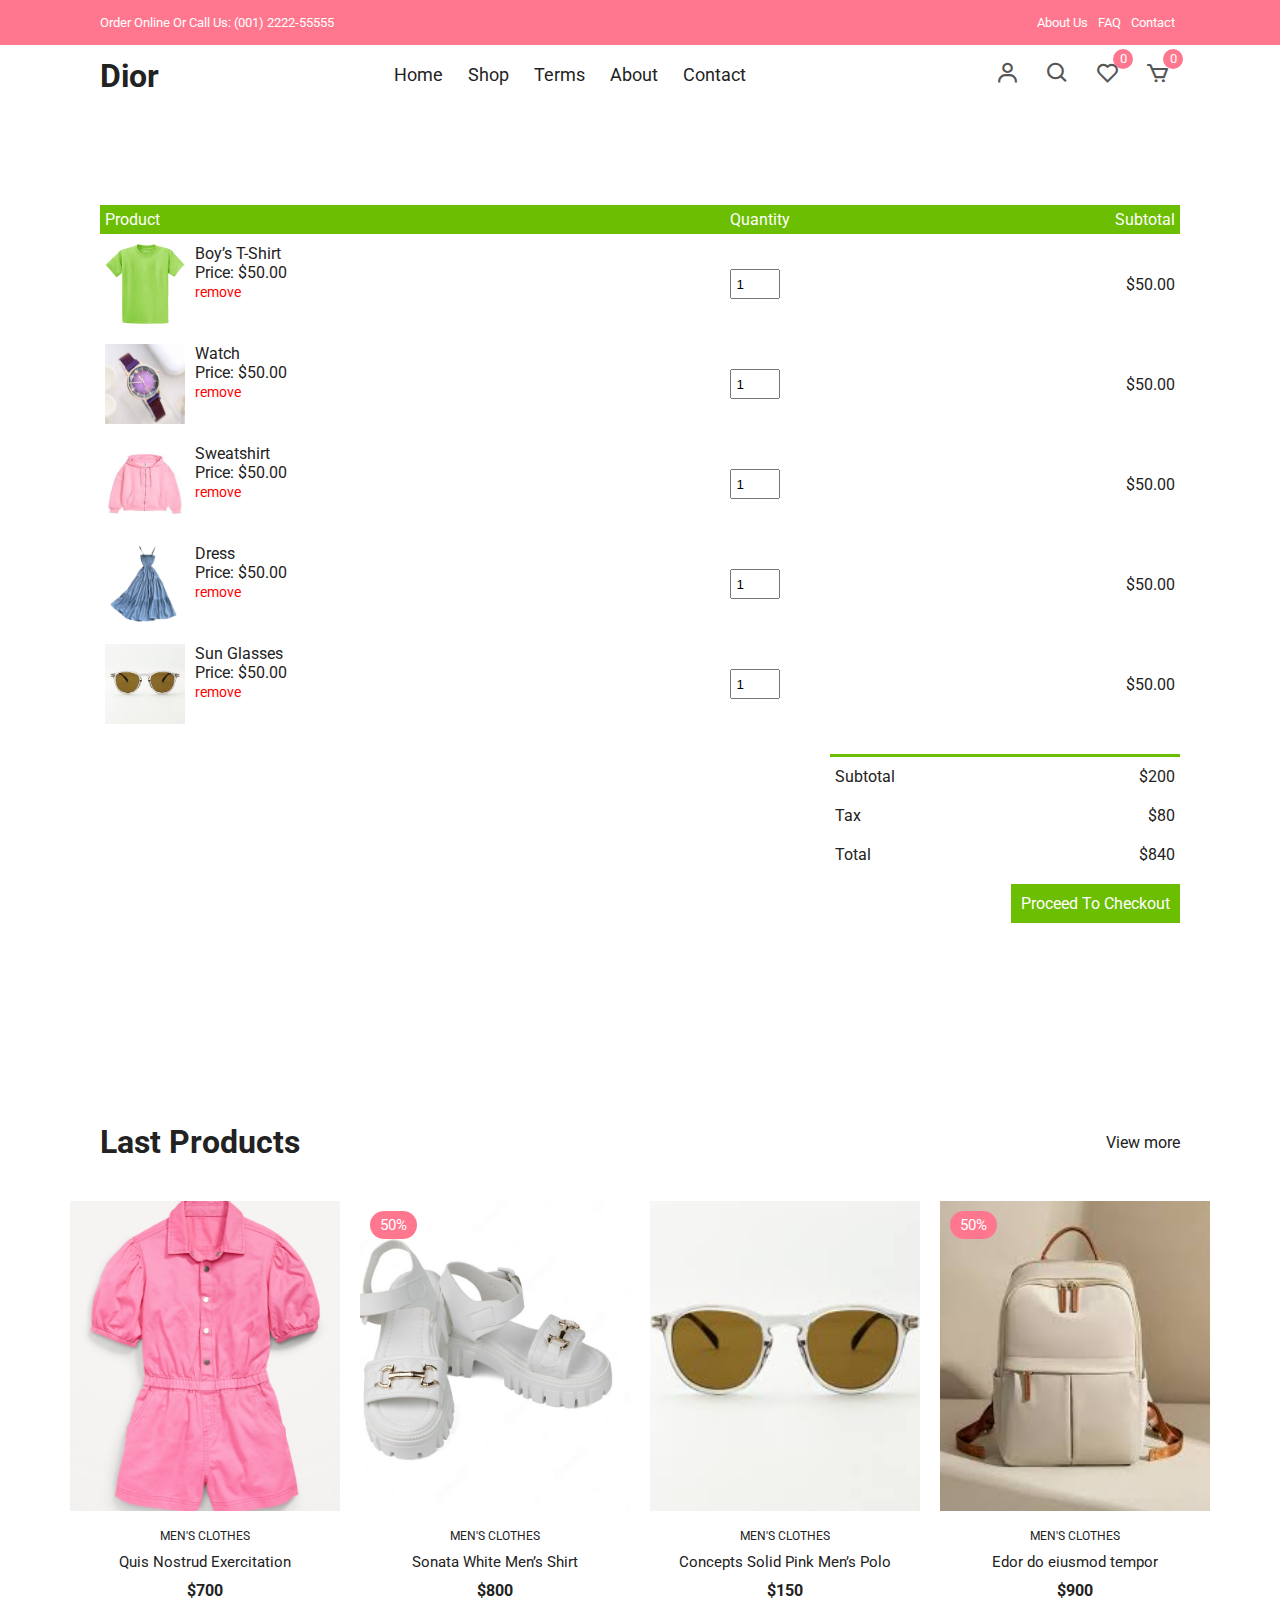
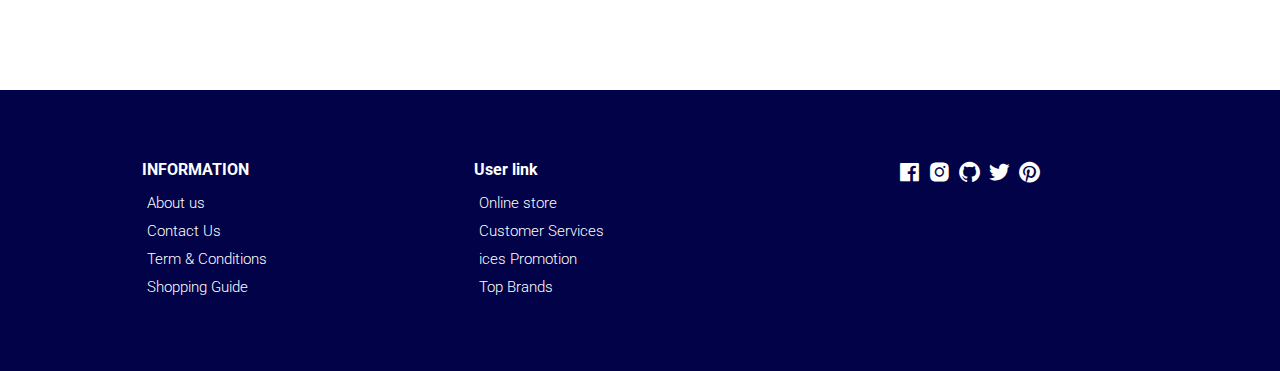
<file: cart.html>
<!DOCTYPE html>
<html lang="en">
<head>
    <meta charset="UTF-8">
    <meta name="viewport" content="width=device-width, initial-scale=1.0">
    <link href="https://unpkg.com/boxicons@2.0.7/css/boxicons.min.css"
    rel="stylesheet"/>
    <link rel="stylesheet" href="style.css">
    <title>Cart</title>
</head>
<body>
    <div class="top-nav">
        <div class="container d-flex">
          <p>Order Online Or Call Us: (001) 2222-55555</p>
          <ul class="d-flex">
            <li><a href="#">About Us</a></li>
            <li><a href="#">FAQ</a></li>
            <li><a href="#">Contact</a></li>
          </ul>
        </div>
      </div>

      <div class="navigation">
        <div class="nav-center container d-flex">
        <a href="/" class="logo"><h1>Dior</h1></a>

          <ul class="nav-list d-flex">
            <li class="nav-item">
              <a href="/" class="nav-link">Home</a>
            </li>
            <li class="nav-item">
              <a href="product.html" class="nav-link">Shop</a>
            </li>
            <li class="nav-item">
            <a href="#terms" class="nav-link">Terms</a>
            </li>
            <li class="nav-item">
              <a href="#about" class="nav-link">About</a>
            </li>
            <li class="nav-item">
              <a href="#contact" class="nav-link">Contact</a>
            </li>
            <li class="icons d-flex">
            <a href="login.html" class="icon">
              <i class="bx bx-user"></i>
            </a>
            <div class="icon">
              <i class="bx bx-search"></i>
            </div>
            <div class="icon">
              <i class="bx bx-heart"></i>
              <span class="d-flex">0</span>
            </div>
            <a href="cart.html" class="icon">
              <i class="bx bx-cart"></i>
              <span class="d-flex">0</span>
            </a>
          </li>
          </ul>

          <div class="icons d-flex">
            <a href="login.html" class="icon">
              <i class="bx bx-user"></i>
            </a>
            <div class="icon">
              <i class="bx bx-search"></i>
            </div>
            <div class="icon">
              <i class="bx bx-heart"></i>
              <span class="d-flex">0</span>
            </div>
            <a href="cart.html" class="icon">
              <i class="bx bx-cart"></i>
              <span class="d-flex">0</span>
            </a>
          </div>

          <div class="hamburger">
            <i class="bx bx-menu-alt-left"></i>
          </div>
        </div>
      </div>

      <div class="container cart">
        <table>
            <tr>
                <th>Product</th>
                <th>Quantity</th>
                <th>Subtotal</th>
            </tr>
            <tr>
                <td>
                  <div class="cart-info">
                    <img src="./image/img1.jpg" alt="" />
                    <div>
                      <p>Boy’s T-Shirt</p>
                      <span>Price: $50.00</span> <br />
                      <a href="#">remove</a>
                    </div>
                  </div>
                </td>
                <td><input type="number" value="1" min="1" /></td>
                <td>$50.00</td>
              </tr>

              <tr>
                <td>
                  <div class="cart-info">
                    <img src="./image/img3-1.jpg" alt="" />
                    <div>
                      <p>Watch</p>
                      <span>Price: $50.00</span> <br />
                      <a href="#">remove</a>
                    </div>
                  </div>
                </td>
                <td><input type="number" value="1" min="1" /></td>
                <td>$50.00</td>
              </tr>

              <tr>
                <td>
                  <div class="cart-info">
                    <img src="./image/img6.jfif" alt="" />
                    <div>
                      <p>Sweatshirt</p>
                      <span>Price: $50.00</span> <br />
                      <a href="#">remove</a>
                    </div>
                  </div>
                </td>
                <td><input type="number" value="1" min="1" /></td>
                <td>$50.00</td>
              </tr>

              <tr>
                <td>
                  <div class="cart-info">
                    <img src="./image/img8.jpg" alt="" />
                    <div>
                      <p>Dress</p>
                      <span>Price: $50.00</span> <br />
                      <a href="#">remove</a>
                    </div>
                  </div>
                </td>
                <td><input type="number" value="1" min="1" /></td>
                <td>$50.00</td>
              </tr>

              <tr>
                <td>
                  <div class="cart-info">
                    <img src="./image/image11.jfif" alt="" />
                    <div>
                      <p>Sun Glasses</p>
                      <span>Price: $50.00</span> <br />
                      <a href="#">remove</a>
                    </div>
                  </div>
                </td>
                <td><input type="number" value="1" min="1" /></td>
                <td>$50.00</td>
              </tr>
        </table>

        <div class="total-price">
            <table>
                <tbody>
                    <tr>
                        <td>Subtotal</td>
                        <td>$200</td>
                    </tr>
                    <tr>
                        <td>Tax</td>
                        <td>$80</td>
                    </tr>
                    <tr>
                        <td>Total</td>
                        <td>$840</td>
                    </tr>
                </tbody>
            </table>
            <a href="#" class="checkout btn">Proceed To Checkout</a>
        </div>
      </div>

      <section class="section featured">
        <div class="top container">
            <h1>Last Products</h1>
            <a href="#" class="view-more">View more</a>
        </div>
        <div class="product-center">
          <div class="product-item">
            <div class="overlay">
              <a href="productDetails.html" class="product-thumb">
                <img src="./image/240501_img13.jfif" alt="" />
              </a>
            </div>
            <div class="product-info">
              <span>MEN'S CLOTHES</span>
              <a href="productDetails.html">Quis Nostrud Exercitation</a>
              <h4>$700</h4>
            </div>
            <ul class="icons">
              <li><i class="bx bx-heart"></i></li>
              <li><i class="bx bx-search"></i></li>
              <li><i class="bx bx-cart"></i></li>
            </ul>
          </div>
          <div class="product-item">
            <div class="overlay">
              <a href="" class="product-thumb">
                <img src="./image/img12.jpg" alt="" />
              </a>
              <span class="discount">50%</span>
            </div>
  
            <div class="product-info">
              <span>MEN'S CLOTHES</span>
              <a href="">Sonata White Men’s Shirt</a>
              <h4>$800</h4>
            </div>
            <ul class="icons">
              <li><i class="bx bx-heart"></i></li>
              <li><i class="bx bx-search"></i></li>
              <li><i class="bx bx-cart"></i></li>
            </ul>
          </div>
          <div class="product-item">
            <div class="overlay">
              <a href="productDetails.html" class="product-thumb">
                <img src="./image/image11.jfif" alt="" />
              </a>
            </div>
            <div class="product-info">
              <span>MEN'S CLOTHES</span>
              <a href="">Concepts Solid Pink Men’s Polo</a>
              <h4>$150</h4>
            </div>
            <ul class="icons">
              <li><i class="bx bx-heart"></i></li>
              <li><i class="bx bx-search"></i></li>
              <li><i class="bx bx-cart"></i></li>
            </ul>
          </div>
          <div class="product-item">
            <div class="overlay">
              <a href="productDetails.html" class="product-thumb">
                <img src="./image/img4.jfif" alt="" />
              </a>
              <span class="discount">50%</span>
            </div>
            <div class="product-info">
              <span>MEN'S CLOTHES</span>
              <a href="productDetails.html">Edor do eiusmod tempor</a>
              <h4>$900</h4>
            </div>
            <ul class="icons">
              <li><i class="bx bx-heart"></i></li>
              <li><i class="bx bx-search"></i></li>
              <li><i class="bx bx-cart"></i></li>
            </ul>
          </div>
       
        </div>
      </section>

      <footer class="footer">
        <div class="row">
          <div class="col d-flex">
            <h4>INFORMATION</h4>
            <a href="">About us</a>
            <a href="">Contact Us</a>
            <a href="">Term & Conditions</a>
            <a href="">Shopping Guide</a>
          </div>
          <div class="col d-flex">
            <h4>User link</h4>
            <a href="">Online store</a>
            <a href="">Customer Services</a>
            <a href="">ices Promotion </a>
            <a href="">Top Brands</a>
          </div>
          <div class="col d-flex">
            <span><i class='bx bxl-facebook-square'></i></span>
            <span><i class='bx bxl-instagram-alt' ></i></span>
            <span><i class='bx bxl-github' ></i></span>
            <span><i class='bx bxl-twitter' ></i></span>
            <span><i class='bx bxl-pinterest' ></i></span>
          </div>
        </div>
      </footer>
</body>
</html>
</file>
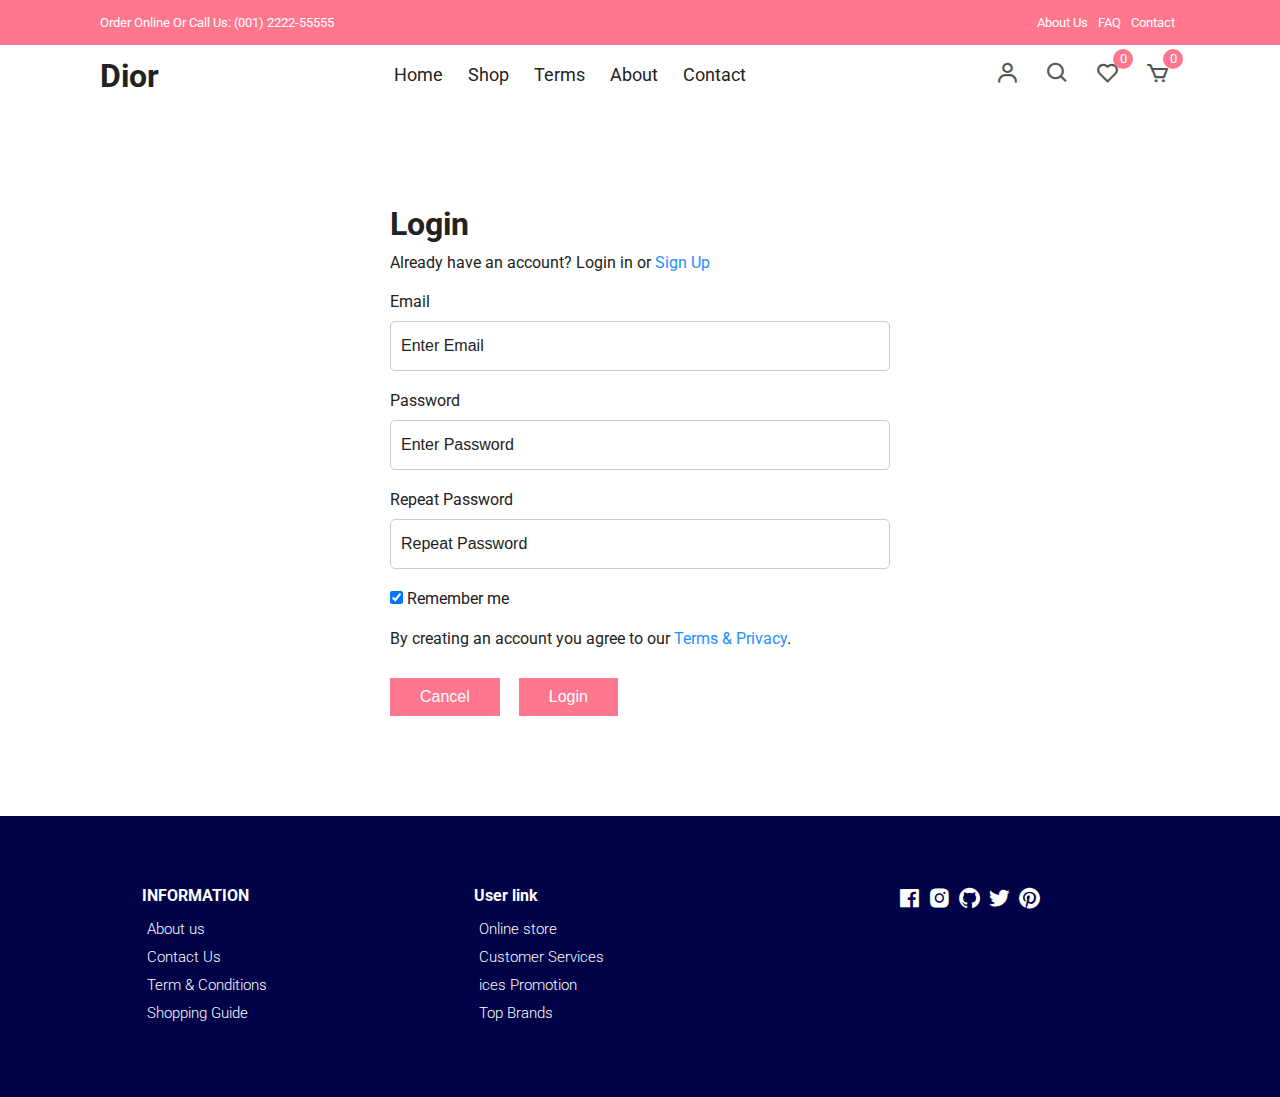
<file: login.html>
<!DOCTYPE html>
<html lang="en">
<head>
    <meta charset="UTF-8">
    <meta name="viewport" content="width=device-width, initial-scale=1.0">
    <link href="https://unpkg.com/boxicons@2.0.7/css/boxicons.min.css"
    rel="stylesheet"/>
    <link rel="stylesheet" href="style.css">
    <title>Login Form</title>
</head>
<body>
    <div class="top-nav">
        <div class="container d-flex">
          <p>Order Online Or Call Us: (001) 2222-55555</p>
          <ul class="d-flex">
            <li><a href="#">About Us</a></li>
            <li><a href="#">FAQ</a></li>
            <li><a href="#">Contact</a></li>
          </ul>
        </div>
      </div>

      <div class="navigation">
        <div class="nav-center container d-flex">
        <a href="/" class="logo"><h1>Dior</h1></a>

          <ul class="nav-list d-flex">
            <li class="nav-item">
              <a href="/" class="nav-link">Home</a>
            </li>
            <li class="nav-item">
              <a href="product.html" class="nav-link">Shop</a>
            </li>
            <li class="nav-item">
            <a href="#terms" class="nav-link">Terms</a>
            </li>
            <li class="nav-item">
              <a href="#about" class="nav-link">About</a>
            </li>
            <li class="nav-item">
              <a href="#contact" class="nav-link">Contact</a>
            </li>
            <li class="icons d-flex">
            <a href="login.html" class="icon">
              <i class="bx bx-user"></i>
            </a>
            <div class="icon">
              <i class="bx bx-search"></i>
            </div>
            <div class="icon">
              <i class="bx bx-heart"></i>
              <span class="d-flex">0</span>
            </div>
            <a href="cart.html" class="icon">
              <i class="bx bx-cart"></i>
              <span class="d-flex">0</span>
            </a>
          </li>
          </ul>

          <div class="icons d-flex">
            <a href="login.html" class="icon">
              <i class="bx bx-user"></i>
            </a>
            <div class="icon">
              <i class="bx bx-search"></i>
            </div>
            <div class="icon">
              <i class="bx bx-heart"></i>
              <span class="d-flex">0</span>
            </div>
            <a href="cart.html" class="icon">
              <i class="bx bx-cart"></i>
              <span class="d-flex">0</span>
            </a>
          </div>

          <div class="hamburger">
            <i class="bx bx-menu-alt-left"></i>
          </div>
        </div>
      </div>

      <div class="container">
        <div class="login-form">
          <form action="">
            <h1>Login</h1>
            <p>
              Already have an account? Login in or
              <a href="signup.html">Sign Up</a>
            </p>
  
            <label for="email">Email</label>
            <input type="text" placeholder="Enter Email" name="email" required />
  
            <label for="psw">Password</label>
            <input
              type="password"
              placeholder="Enter Password"
              name="psw"
              required
            />
  
            <label for="psw-repeat">Repeat Password</label>
            <input
              type="password"
              placeholder="Repeat Password"
              name="psw-repeat"
              required
            />
  
            <label>
              <input
                type="checkbox"
                checked="checked"
                name="remember"
                style="margin-bottom: 15px"
              />
              Remember me
            </label>
  
            <p>
              By creating an account you agree to our
              <a href="#">Terms & Privacy</a>.
            </p>
  
            <div class="buttons">
              <button type="button" class="cancelbtn">Cancel</button>
              <button type="submit" class="signupbtn">Login</button>
            </div>
          </form>
        </div>
      </div>

      <footer class="footer">
        <div class="row">
          <div class="col d-flex">
            <h4>INFORMATION</h4>
            <a href="">About us</a>
            <a href="">Contact Us</a>
            <a href="">Term & Conditions</a>
            <a href="">Shopping Guide</a>
          </div>
          <div class="col d-flex">
            <h4>User link</h4>
            <a href="">Online store</a>
            <a href="">Customer Services</a>
            <a href="">ices Promotion </a>
            <a href="">Top Brands</a>
          </div>
          <div class="col d-flex">
            <span><i class='bx bxl-facebook-square'></i></span>
            <span><i class='bx bxl-instagram-alt' ></i></span>
            <span><i class='bx bxl-github' ></i></span>
            <span><i class='bx bxl-twitter' ></i></span>
            <span><i class='bx bxl-pinterest' ></i></span>
          </div>
        </div>
      </footer>

</body>
</html>
</file>
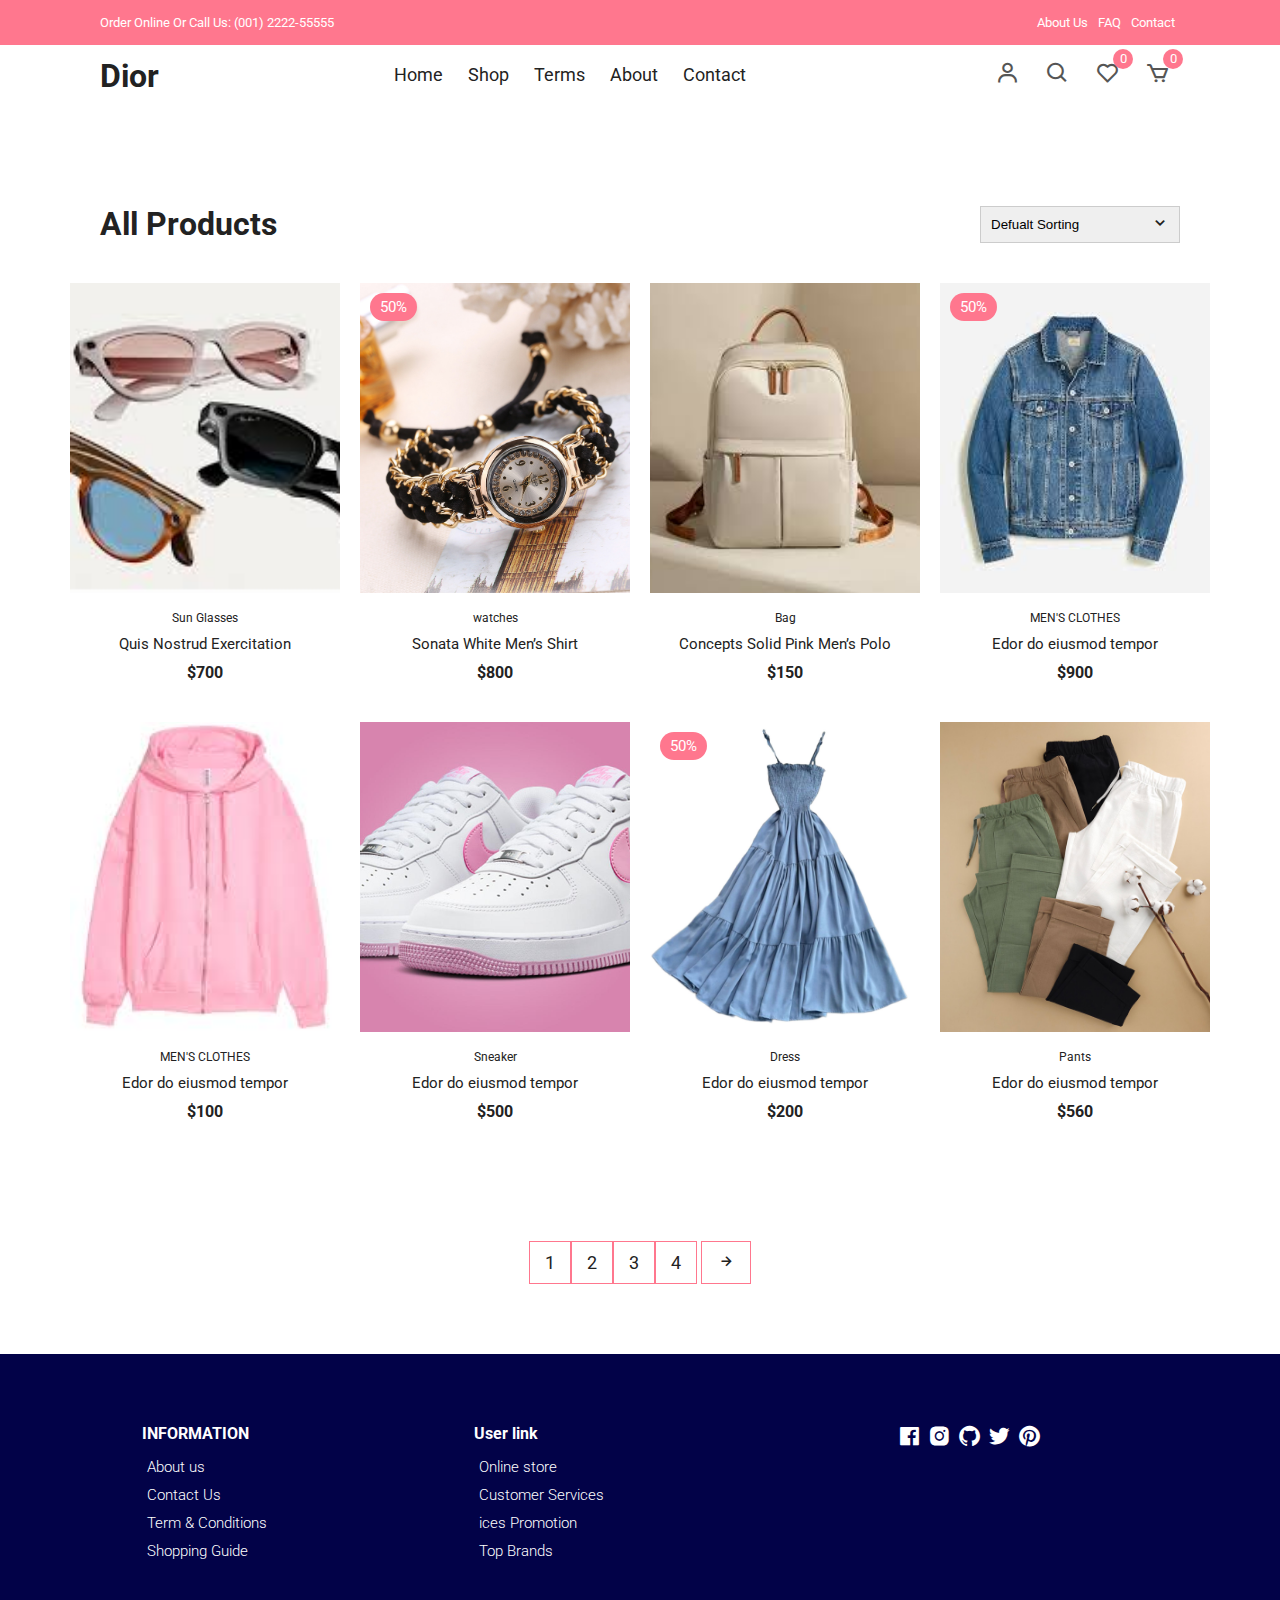
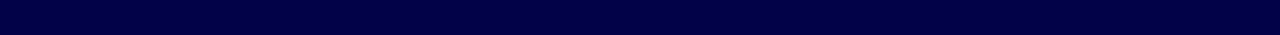
<file: product.html>
<!DOCTYPE html>
<html lang="en">
<head>
    <meta charset="UTF-8">
    <meta name="viewport" content="width=device-width, initial-scale=1.0">
    <link href="https://unpkg.com/boxicons@2.0.7/css/boxicons.min.css"
    rel="stylesheet"/>
    <link rel="stylesheet" href="style.css">
    <title>Product</title>
</head>
<body>
    <div class="top-nav">
        <div class="container d-flex">
          <p>Order Online Or Call Us: (001) 2222-55555</p>
          <ul class="d-flex">
            <li><a href="#">About Us</a></li>
            <li><a href="#">FAQ</a></li>
            <li><a href="#">Contact</a></li>
          </ul>
        </div>
      </div>

      <div class="navigation">
        <div class="nav-center container d-flex">
        <a href="/" class="logo"><h1>Dior</h1></a>

          <ul class="nav-list d-flex">
            <li class="nav-item">
              <a href="/" class="nav-link">Home</a>
            </li>
            <li class="nav-item">
              <a href="product.html" class="nav-link">Shop</a>
            </li>
            <li class="nav-item">
            <a href="#terms" class="nav-link">Terms</a>
            </li>
            <li class="nav-item">
              <a href="#about" class="nav-link">About</a>
            </li>
            <li class="nav-item">
              <a href="#contact" class="nav-link">Contact</a>
            </li>
            <li class="icons d-flex">
            <a href="login.html" class="icon">
              <i class="bx bx-user"></i>
            </a>
            <div class="icon">
              <i class="bx bx-search"></i>
            </div>
            <div class="icon">
              <i class="bx bx-heart"></i>
              <span class="d-flex">0</span>
            </div>
            <a href="cart.html" class="icon">
              <i class="bx bx-cart"></i>
              <span class="d-flex">0</span>
            </a>
          </li>
          </ul>

          <div class="icons d-flex">
            <a href="login.html" class="icon">
              <i class="bx bx-user"></i>
            </a>
            <div class="icon">
              <i class="bx bx-search"></i>
            </div>
            <div class="icon">
              <i class="bx bx-heart"></i>
              <span class="d-flex">0</span>
            </div>
            <a href="cart.html" class="icon">
              <i class="bx bx-cart"></i>
              <span class="d-flex">0</span>
            </a>
          </div>

          <div class="hamburger">
            <i class="bx bx-menu-alt-left"></i>
          </div>
        </div>
      </div>

      <section class="section all-products" id="products">
        <div class="top container">
          <h1>All Products</h1>
          <form>
            <select>
              <option value="1">Defualt Sorting</option>
              <option value="2">Sort By Price</option>
              <option value="3">Sort By Popularity</option>
              <option value="4">Sort By Sale</option>
              <option value="5">Sort By Rating</option>
            </select>
            <span><i class="bx bx-chevron-down"></i></span>
          </form>
        </div>
        <div class="product-center">
            <div class="product-item">
              <div class="overlay">
                <a href="productDetails.html" class="product-thumb">
                  <img src="./image/img10.jfif" alt="" />
                </a>
              </div>
              <div class="product-info">
                <span>Sun Glasses</span>
                <a href="productDetails.html">Quis Nostrud Exercitation</a>
                <h4>$700</h4>
              </div>
              <ul class="icons">
                <li><i class="bx bx-heart"></i></li>
                <li><i class="bx bx-search"></i></li>
                <li><i class="bx bx-cart"></i></li>
              </ul>
            </div>
            <div class="product-item">
              <div class="overlay">
                <a href="" class="product-thumb">
                  <img src="./image/img19.jpg" alt="" />
                </a>
                <span class="discount">50%</span>
              </div>
    
              <div class="product-info">
                <span>watches</span>
                <a href="">Sonata White Men’s Shirt</a>
                <h4>$800</h4>
              </div>
              <ul class="icons">
                <li><i class="bx bx-heart"></i></li>
                <li><i class="bx bx-search"></i></li>
                <li><i class="bx bx-cart"></i></li>
              </ul>
            </div>
            <div class="product-item">
              <div class="overlay">
                <a href="productDetails.html" class="product-thumb">
                  <img src="./image/img4.jfif" alt="" />
                </a>
              </div>
              <div class="product-info">
                <span>Bag</span>
                <a href="">Concepts Solid Pink Men’s Polo</a>
                <h4>$150</h4>
              </div>
              <ul class="icons">
                <li><i class="bx bx-heart"></i></li>
                <li><i class="bx bx-search"></i></li>
                <li><i class="bx bx-cart"></i></li>
              </ul>
            </div>
            <div class="product-item">
              <div class="overlay">
                <a href="productDetails.html" class="product-thumb">
                  <img src="./image/img5.jfif" alt="" />
                </a>
                <span class="discount">50%</span>
              </div>
              <div class="product-info">
                <span>MEN'S CLOTHES</span>
                <a href="productDetails.html">Edor do eiusmod tempor</a>
                <h4>$900</h4>
              </div>
              <ul class="icons">
                <li><i class="bx bx-heart"></i></li>
                <li><i class="bx bx-search"></i></li>
                <li><i class="bx bx-cart"></i></li>
              </ul>
            </div>
            <div class="product-item">
              <div class="overlay">
                <a href="productDetails.html" class="product-thumb">
                  <img src="./image/img6.jfif" alt="" />
                </a>
              </div>
              <div class="product-info">
                <span>MEN'S CLOTHES</span>
                <a href="productDetails.html">Edor do eiusmod tempor</a>
                <h4>$100</h4>
              </div>
              <ul class="icons">
                <li><i class="bx bx-heart"></i></li>
                <li><i class="bx bx-search"></i></li>
                <li><i class="bx bx-cart"></i></li>
              </ul>
            </div>
            <div class="product-item">
              <div class="overlay">
                <a href="productDetails.html" class="product-thumb">
                  <img src="./image/img7.jpg" alt="" />
                </a>
              </div>
              <div class="product-info">
                <span>Sneaker</span>
                <a href="productDetails.html">Edor do eiusmod tempor</a>
                <h4>$500</h4>
              </div>
              <ul class="icons">
                <li><i class="bx bx-heart"></i></li>
                <li><i class="bx bx-search"></i></li>
                <li><i class="bx bx-cart"></i></li>
              </ul>
            </div>
            <div class="product-item">
              <div class="overlay">
                <a href="productDetails.html" class="product-thumb">
                  <img src="./image/img8.jpg" alt="" />
                </a>
                <span class="discount">50%</span>
              </div>
              <div class="product-info">
                <span>Dress</span>
                <a href="productDetails.html">Edor do eiusmod tempor</a>
                <h4>$200</h4>
              </div>
              <ul class="icons">
                <li><i class="bx bx-heart"></i></li>
                <li><i class="bx bx-search"></i></li>
                <li><i class="bx bx-cart"></i></li>
              </ul>
            </div>
            <div class="product-item">
              <div class="overlay">
                <a href="productDetails.html" class="product-thumb">
                  <img src="./image/img9.jpg" alt="" />
                </a>
              </div>
              <div class="product-info">
                <span>Pants</span>
                <a href="productDetails.html">Edor do eiusmod tempor</a>
                <h4>$560</h4>
              </div>
              <ul class="icons">
                <li><i class="bx bx-heart"></i></li>
                <li><i class="bx bx-search"></i></li>
                <li><i class="bx bx-cart"></i></li>
              </ul>
            </div>
          </div>
      </section>

      <div class="pagination">
        <div class="container">
            <span>1</span><span>2</span><span>3</span><span>4</span>
            <span><i class="bx bx-right-arrow-alt"></i></span></div>
      </div>

      <footer class="footer">
        <div class="row">
          <div class="col d-flex">
            <h4>INFORMATION</h4>
            <a href="">About us</a>
            <a href="">Contact Us</a>
            <a href="">Term & Conditions</a>
            <a href="">Shopping Guide</a>
          </div>
          <div class="col d-flex">
            <h4>User link</h4>
            <a href="">Online store</a>
            <a href="">Customer Services</a>
            <a href="">ices Promotion </a>
            <a href="">Top Brands</a>
          </div>
          <div class="col d-flex">
            <span><i class='bx bxl-facebook-square'></i></span>
            <span><i class='bx bxl-instagram-alt' ></i></span>
            <span><i class='bx bxl-github' ></i></span>
            <span><i class='bx bxl-twitter' ></i></span>
            <span><i class='bx bxl-pinterest' ></i></span>
          </div>
        </div>
      </footer>

      
</body>
</html>
</file>
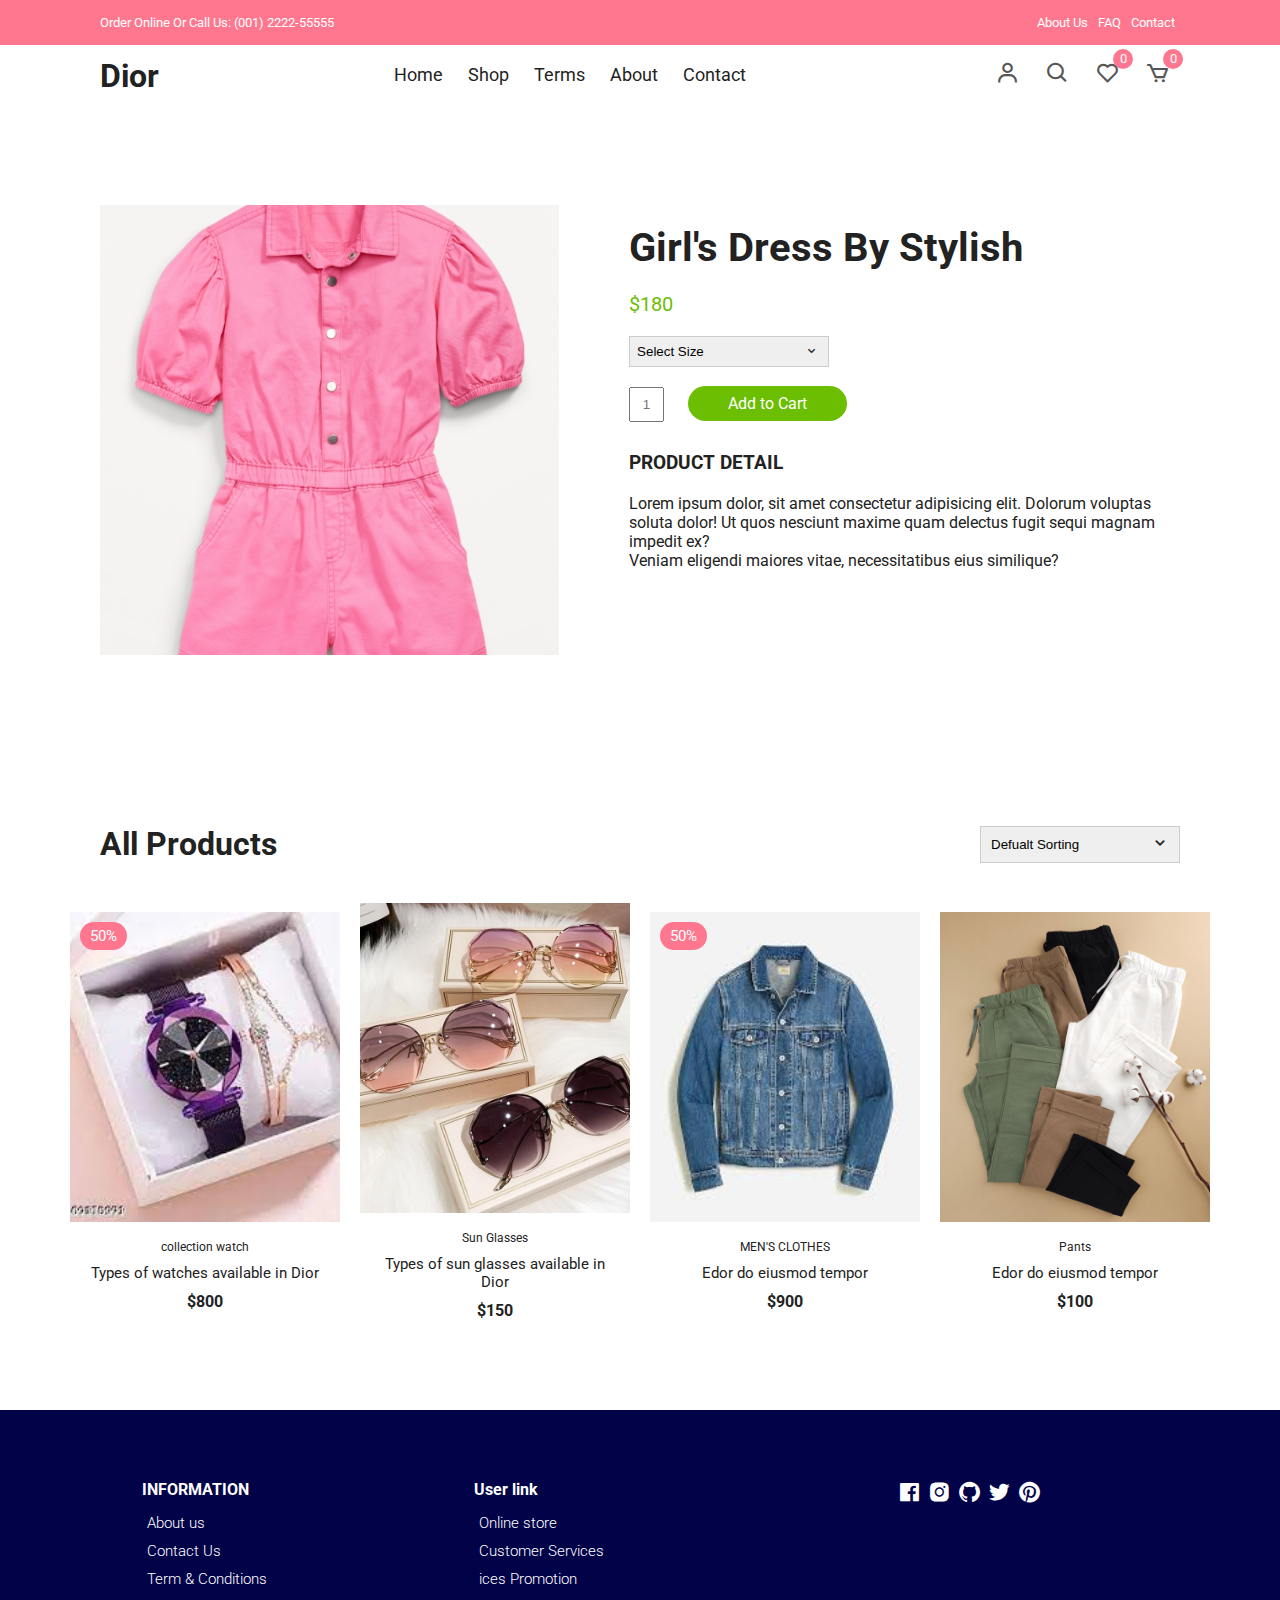
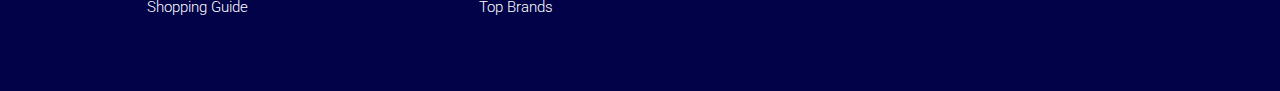
<file: productDetails.html>
<!DOCTYPE html>
<html lang="en">
<head>
    <meta charset="UTF-8">
    <meta name="viewport" content="width=device-width, initial-scale=1.0">
    <link href="https://unpkg.com/boxicons@2.0.7/css/boxicons.min.css"
    rel="stylesheet"/>
    <link rel="stylesheet" href="style.css">
    <title>Product productDetails</title>
</head>
<body>
    <div class="top-nav">
        <div class="container d-flex">
          <p>Order Online Or Call Us: (001) 2222-55555</p>
          <ul class="d-flex">
            <li><a href="#">About Us</a></li>
            <li><a href="#">FAQ</a></li>
            <li><a href="#">Contact</a></li>
          </ul>
        </div>
      </div>

      <div class="navigation">
        <div class="nav-center container d-flex">
        <a href="/" class="logo"><h1>Dior</h1></a>

          <ul class="nav-list d-flex">
            <li class="nav-item">
              <a href="/" class="nav-link">Home</a>
            </li>
            <li class="nav-item">
              <a href="product.html" class="nav-link">Shop</a>
            </li>
            <li class="nav-item">
            <a href="#terms" class="nav-link">Terms</a>
            </li>
            <li class="nav-item">
              <a href="#about" class="nav-link">About</a>
            </li>
            <li class="nav-item">
              <a href="#contact" class="nav-link">Contact</a>
            </li>
            <li class="icons d-flex">
            <a href="login.html" class="icon">
              <i class="bx bx-user"></i>
            </a>
            <div class="icon">
              <i class="bx bx-search"></i>
            </div>
            <div class="icon">
              <i class="bx bx-heart"></i>
              <span class="d-flex">0</span>
            </div>
            <a href="cart.html" class="icon">
              <i class="bx bx-cart"></i>
              <span class="d-flex">0</span>
            </a>
          </li>
          </ul>

          <div class="icons d-flex">
            <a href="login.html" class="icon">
              <i class="bx bx-user"></i>
            </a>
            <div class="icon">
              <i class="bx bx-search"></i>
            </div>
            <div class="icon">
              <i class="bx bx-heart"></i>
              <span class="d-flex">0</span>
            </div>
            <a href="cart.html" class="icon">
              <i class="bx bx-cart"></i>
              <span class="d-flex">0</span>
            </a>
          </div>

          <div class="hamburger">
            <i class="bx bx-menu-alt-left"></i>
          </div>
        </div>
      </div>

      <div class="section product-detail">
        <div class="details container">
            <div class="left image-container">
                <div class="main">
                    <img src="image/240501_img13.jfif" alt="">
                </div>
            </div>
            <div class="right"><span><Home>
            <Dior></Dior></span>
            <h1>Girl's Dress By Stylish</h1>
            <div class="price">$180</div>
            <form>
                <div>
                    <select>
                      <option value="Select Size" selected disabled>
                        Select Size
                      </option>
                      <option value="1">36</option>
                      <option value="2">38</option>
                      <option value="3">40</option>
                      <option value="4">42</option>
                    </select>
                    <span><i class="bx bx-chevron-down"></i></span>
                  </div>
            </form>
            <form class="form">
                <input type="text" placeholder="1">
                <a href="cart.html" class="addCart">Add to Cart</a>
            </form>
            <h3>Product Detail</h3>
            <p>Lorem ipsum dolor, sit amet consectetur adipisicing elit. Dolorum voluptas<br>
                 soluta dolor! Ut quos nesciunt maxime quam delectus fugit sequi magnam impedit ex?<br>
                 Veniam eligendi maiores vitae, necessitatibus eius similique?</p>
        </div>
        </div>
      </div>

      <section class="section all-products" id="products">
        <div class="top container">
          <h1>All Products</h1>
          <form>
            <select>
              <option value="1">Defualt Sorting</option>
              <option value="2">Sort By Price</option>
              <option value="3">Sort By Popularity</option>
              <option value="4">Sort By Sale</option>
              <option value="5">Sort By Rating</option>
            </select>
            <span><i class="bx bx-chevron-down"></i></span>
          </form>
        </div>
        <div class="product-center">
            
            <div class="product-item">
              <div class="overlay">
                <a href="" class="product-thumb">
                  <img src="./image/img20-1.jfif" alt="" />
                </a>
                <span class="discount">50%</span>
              </div>
    
              <div class="product-info">
                <span>collection watch</span>
                <a href="">Types of watches available in Dior</a>
                <h4>$800</h4>
              </div>
              <ul class="icons">
                <li><i class="bx bx-heart"></i></li>
                <li><i class="bx bx-search"></i></li>
                <li><i class="bx bx-cart"></i></li>
              </ul>
            </div>
            <div class="product-item">
              <div class="overlay">
                <a href="productDetails.html" class="product-thumb">
                  <img src="./image/sunjpg.jpg" alt="" />
                </a>
              </div>
              <div class="product-info">
                <span>Sun Glasses</span>
                <a href="">Types of sun glasses available in Dior</a>
                <h4>$150</h4>
              </div>
              <ul class="icons">
                <li><i class="bx bx-heart"></i></li>
                <li><i class="bx bx-search"></i></li>
                <li><i class="bx bx-cart"></i></li>
              </ul>
            </div>
            <div class="product-item">
              <div class="overlay">
                <a href="productDetails.html" class="product-thumb">
                  <img src="./image/img5.jfif" alt="" />
                </a>
                <span class="discount">50%</span>
              </div>
              <div class="product-info">
                <span>MEN'S CLOTHES</span>
                <a href="productDetails.html">Edor do eiusmod tempor</a>
                <h4>$900</h4>
              </div>
              <ul class="icons">
                <li><i class="bx bx-heart"></i></li>
                <li><i class="bx bx-search"></i></li>
                <li><i class="bx bx-cart"></i></li>
              </ul>
            </div>
            <div class="product-item">
              <div class="overlay">
                <a href="productDetails.html" class="product-thumb">
                  <img src="./image/img9.jpg" alt="" />
                </a>
              </div>
              <div class="product-info">
                <span>Pants</span>
                <a href="productDetails.html">Edor do eiusmod tempor</a>
                <h4>$100</h4>
              </div>
              <ul class="icons">
                <li><i class="bx bx-heart"></i></li>
                <li><i class="bx bx-search"></i></li>
                <li><i class="bx bx-cart"></i></li>
              </ul>
            </div>
           
            
          </div>
      </section>

      <footer class="footer">
        <div class="row">
          <div class="col d-flex">
            <h4>INFORMATION</h4>
            <a href="">About us</a>
            <a href="">Contact Us</a>
            <a href="">Term & Conditions</a>
            <a href="">Shopping Guide</a>
          </div>
          <div class="col d-flex">
            <h4>User link</h4>
            <a href="">Online store</a>
            <a href="">Customer Services</a>
            <a href="">ices Promotion </a>
            <a href="">Top Brands</a>
          </div>
          <div class="col d-flex">
            <span><i class='bx bxl-facebook-square'></i></span>
            <span><i class='bx bxl-instagram-alt' ></i></span>
            <span><i class='bx bxl-github' ></i></span>
            <span><i class='bx bxl-twitter' ></i></span>
            <span><i class='bx bxl-pinterest' ></i></span>
          </div>
        </div>
      </footer>

      <script src="js/app.js"></script>
      <script
      src="https://code.jquery.com/jquery-3.4.0.min.js"
      integrity="sha384-JUMjoW8OzDJw4oFpWIB2Bu/c6768ObEthBMVSiIx4ruBIEdyNSUQAjJNFqT5pnJ6"
      crossorigin="anonymous"
    ></script>
    <script src="js/zoomsl.min.js"></script>
    <script>
      $(function () {
       
        $("#zoom").imagezoomsl({
          zoomrange: [4, 4],
        });
      });
    </script>
</body>
</html>
</file>
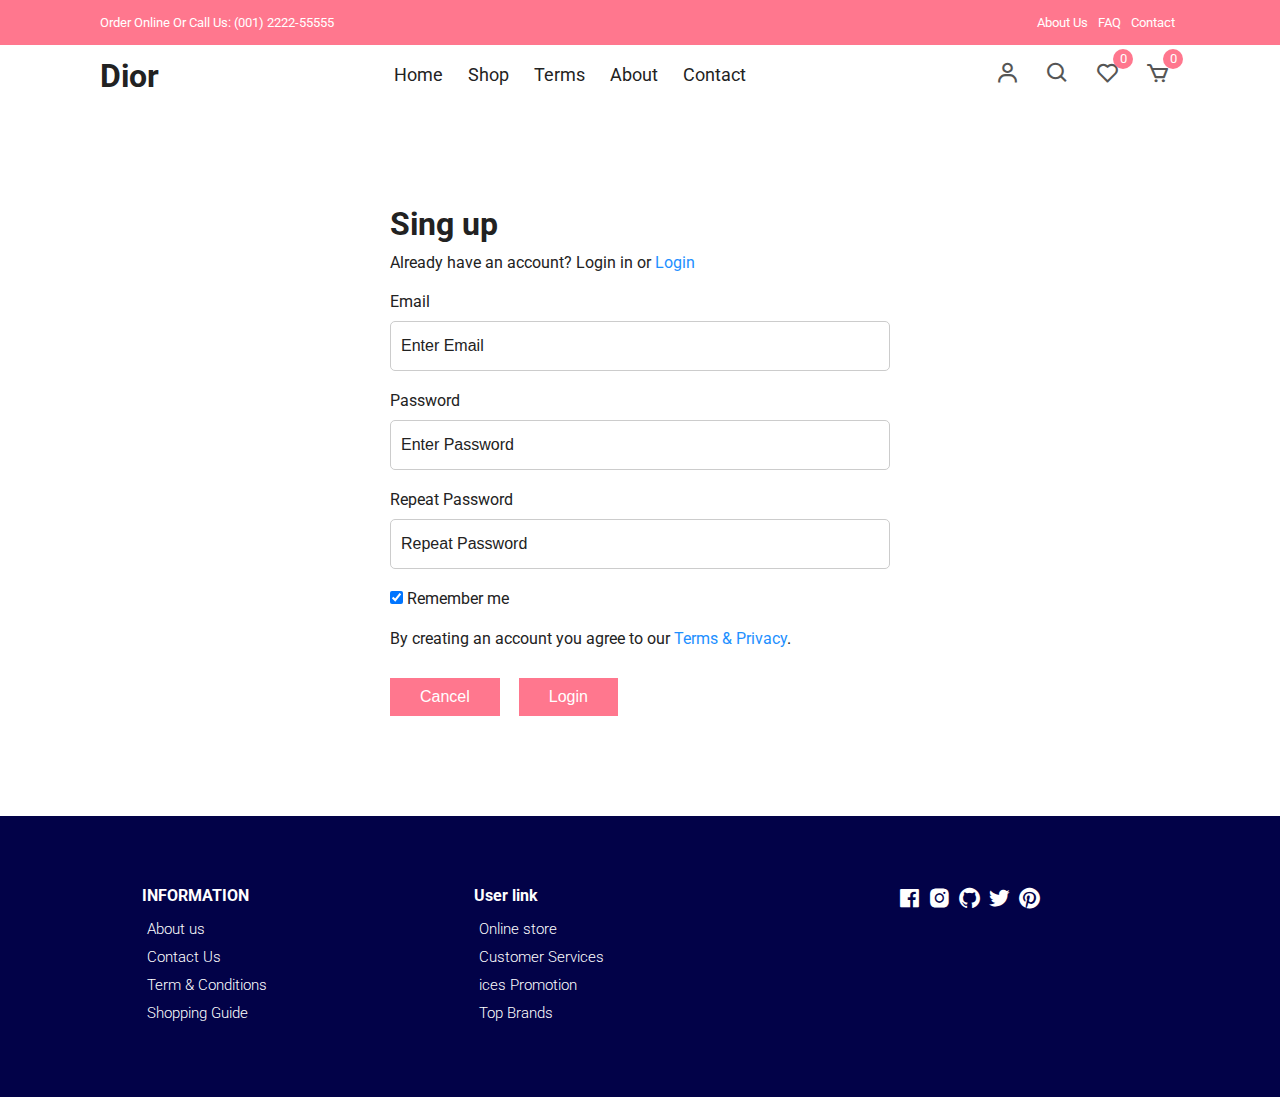
<file: signup.html>
<!DOCTYPE html>
<html lang="en">
<head>
    <meta charset="UTF-8">
    <meta name="viewport" content="width=device-width, initial-scale=1.0">
    <link href="https://unpkg.com/boxicons@2.0.7/css/boxicons.min.css"
    rel="stylesheet"/>
    <link rel="stylesheet" href="style.css">
    <title>Sign Up</title>
</head>
<body>
    <div class="top-nav">
        <div class="container d-flex">
          <p>Order Online Or Call Us: (001) 2222-55555</p>
          <ul class="d-flex">
            <li><a href="#">About Us</a></li>
            <li><a href="#">FAQ</a></li>
            <li><a href="#">Contact</a></li>
          </ul>
        </div>
      </div>

      <div class="navigation">
        <div class="nav-center container d-flex">
        <a href="/" class="logo"><h1>Dior</h1></a>

          <ul class="nav-list d-flex">
            <li class="nav-item">
              <a href="/" class="nav-link">Home</a>
            </li>
            <li class="nav-item">
              <a href="product.html" class="nav-link">Shop</a>
            </li>
            <li class="nav-item">
            <a href="#terms" class="nav-link">Terms</a>
            </li>
            <li class="nav-item">
              <a href="#about" class="nav-link">About</a>
            </li>
            <li class="nav-item">
              <a href="#contact" class="nav-link">Contact</a>
            </li>
            <li class="icons d-flex">
            <a href="login.html" class="icon">
              <i class="bx bx-user"></i>
            </a>
            <div class="icon">
              <i class="bx bx-search"></i>
            </div>
            <div class="icon">
              <i class="bx bx-heart"></i>
              <span class="d-flex">0</span>
            </div>
            <a href="cart.html" class="icon">
              <i class="bx bx-cart"></i>
              <span class="d-flex">0</span>
            </a>
          </li>
          </ul>

          <div class="icons d-flex">
            <a href="login.html" class="icon">
              <i class="bx bx-user"></i>
            </a>
            <div class="icon">
              <i class="bx bx-search"></i>
            </div>
            <div class="icon">
              <i class="bx bx-heart"></i>
              <span class="d-flex">0</span>
            </div>
            <a href="cart.html" class="icon">
              <i class="bx bx-cart"></i>
              <span class="d-flex">0</span>
            </a>
          </div>

          <div class="hamburger">
            <i class="bx bx-menu-alt-left"></i>
          </div>
        </div>
      </div>

      <div class="container">
        <div class="login-form">
          <form action="">
            <h1>Sing up</h1>
            <p>
              Already have an account? Login in or
              <a href="login.html">Login</a>
            </p>
  
            <label for="email">Email</label>
            <input type="text" placeholder="Enter Email" name="email" required />
  
            <label for="psw">Password</label>
            <input
              type="password"
              placeholder="Enter Password"
              name="psw"
              required
            />
  
            <label for="psw-repeat">Repeat Password</label>
            <input
              type="password"
              placeholder="Repeat Password"
              name="psw-repeat"
              required
            />
  
            <label>
              <input
                type="checkbox"
                checked="checked"
                name="remember"
                style="margin-bottom: 15px"
              />
              Remember me
            </label>
  
            <p>
              By creating an account you agree to our
              <a href="#">Terms & Privacy</a>.
            </p>
  
            <div class="buttons">
              <button type="button" class="cancelbtn">Cancel</button>
              <button type="submit" class="signupbtn">Login</button>
            </div>
          </form>
        </div>
      </div>

      <footer class="footer">
        <div class="row">
          <div class="col d-flex">
            <h4>INFORMATION</h4>
            <a href="">About us</a>
            <a href="">Contact Us</a>
            <a href="">Term & Conditions</a>
            <a href="">Shopping Guide</a>
          </div>
          <div class="col d-flex">
            <h4>User link</h4>
            <a href="">Online store</a>
            <a href="">Customer Services</a>
            <a href="">ices Promotion </a>
            <a href="">Top Brands</a>
          </div>
          <div class="col d-flex">
            <span><i class='bx bxl-facebook-square'></i></span>
            <span><i class='bx bxl-instagram-alt' ></i></span>
            <span><i class='bx bxl-github' ></i></span>
            <span><i class='bx bxl-twitter' ></i></span>
            <span><i class='bx bxl-pinterest' ></i></span>
          </div>
        </div>
      </footer>
</body>
</html>
</file>
<file: style.css>
/* Fonts */
@import url('https://fonts.googleapis.com/css2?family=Roboto:wght@100;300;400;500;700&display=swap');

/* Color Variables */
:root {
  --white: #fff;
  --black: #222;
  --green: #6cbe02;
  --grey1: #f0f0f0;
  --grey2: #e9d7d3;
  --pink: #ff778e
}

/* Basic Reset */
*,
*::before,
*::after {
  margin: 0;
  padding: 0;
  box-sizing: inherit;
}

html {
  box-sizing: border-box;
  font-size: 62.5%;
}

body {
  font-family: 'Roboto', sans-serif;
  font-size: 1.6rem;
  background-color: var(--white);
  color: var(--black);
  font-weight: 400;
  font-style: normal;
}

a {
  text-decoration: none;
  color: var(--black);
}

li {
  list-style: none;
}

.container {
  max-width: 114rem;
  margin: 0 auto;
  padding: 0 3rem;
}

.d-flex {
  display: flex;
  align-items: center;
}

/* 
=================
Header
=================
*/

.header {
  position: relative;
  min-height: 100vh;
  overflow-x: hidden;
}

.top-nav {
 background-color: rgb(255, 119, 142);
  font-size: 1.3rem;
  color: var(--white);
}

.top-nav div {
  justify-content: space-between;
  height: 4.5rem;
}

.top-nav a {
  color: var(--white);
  padding: 0 0.5rem;
}

/* 
=================
Navigation
=================
*/
.navigation {
  height: 6rem;
  line-height: 6rem;
}

.nav-center {
  justify-content: space-between;
}

.nav-list .icons {
  display: none;
}

.nav-center .nav-item:not(:last-child) {
  margin-right: 0.5rem;
}

.nav-center .nav-link {
  font-size: 1.8rem;
  padding: 1rem;
}

.nav-center .nav-link:hover {
  color: var(--pink);
}

.nav-center .hamburger {
  display: none;
  font-size: 2.3rem;
  color: var(--black);
  cursor: pointer;
}

/* Icons */

.icon {
  cursor: pointer;
  font-size: 2.5rem;
  padding: 0 1rem;
  color: #555;
  position: relative;
}

.icon:not(:last-child) {
  margin-right: 0.5rem;
}

.icon span {
  position: absolute;
  top: 3px;
  right: -3px;
  background-color: var(--pink);
  color: var(--white);
  border-radius: 50%;
  font-size: 1.3rem;
  height: 2rem;
  width: 2rem;
  justify-content: center;
}

@media only screen and (max-width: 768px) {
  .nav-list {
    position: fixed;
    top: 12%;
    left: -35rem;
    flex-direction: column;
    align-items: flex-start;
    box-shadow: 5px 5px 10px rgba(0, 0, 0, 0.2);
    background-color: white;
    height: 100%;
    width: 0%;
    max-width: 35rem;
    z-index: 100;
    transition: all 300ms ease-in-out;
  }

  .nav-list.open {
    left: 0;
    width: 100%;
  }

  .nav-list .nav-item {
    margin: 0 0 1rem 0;
    width: 100%;
  }

  .nav-list .nav-link {
    font-size: 2rem;
    color: var(--black);
  }

  .nav-center .hamburger {
    display: block;
    color: var(--black);
    font-size: 3rem;
  }

  .icons {
    display: none;
  }

  .nav-list .icons {
    display: flex;
  }

  .top-nav ul {
    display: none;
  }

  .top-nav div {
    justify-content: center;
    height: 3rem;
  }
}

/* 
=================
Hero Area
=================
*/

.hero,
.hero .glide__slides {
  background-color: var(--grey2);
  position: relative;
  height: calc(100vh - 6rem);
  margin: 0 4rem;
  overflow: hidden;
}

.hero .center {
  display: flex;
  align-items: center;
  justify-content: center;
  position: relative;
  height: 100%;
  padding-top: 3rem;
}

.hero .left {
  position: absolute;
  top: 0%;
  left: 20rem;
  opacity: 0;
  transition: all 1000ms ease-in-out;
}

.hero .left h1 {
  font-size: 4.8rem;
  margin: 1rem 0;
}

.hero .left p {
  font-size: 1.6rem;
  margin-bottom: 1rem;
}

.hero .left .hero-btn {
  display: inline-block;
  padding: 1rem 3rem;
  font-size: 1.6rem;
  margin-top: 1rem;
  background-color: var(--green);
  color: white;
}

.hero .right {
  flex: 0 0 50%;
  height: 100%;
  position: relative;
  text-align: center;
}

.hero .right img {
  position: absolute;
  width: 55rem;
  opacity: 0;
  transition: all 1000ms ease-in-out;
}

.center .right img.img1 {
  width: 85%;
  right: -25%;
  bottom: -50%;
}

.center .right img.img2 {
  width: 90%;
  right: -40%;
  bottom: -40%;
}

.glide__slide--active .center .right img {
  bottom: -3%;
  opacity: 1;
}

.glide__slide--active .left {
  opacity: 1;
  top: 35%;
}

/*
======================
Hero Media Query
======================
*/
@media only screen and (max-width: 1500px) {
  .hero .left {
    left: 0;
  }
}
@media only screen and (max-width: 999px) {
  .glide__slide--active .left {
    top: 15%;
  }

  .center .right img.img1 {
    width: 90%;
  }

  .center .right img.img2 {
    width: 100%;
  }
}

@media only screen and (max-width: 567px) {
  .center .right img.img1 {
    width: 30rem;
  }

  .center .right img.img2 {
    width: 33rem;
  }

  .hero,
  .hero .glide__slides {
    margin: 0;
    padding: 0 3rem;
  }

  .hero .left h1 {
    font-size: 3rem;
  }

  .hero .left span {
    font-size: 1.4rem;
  }
  .hero .left p {
    font-size: 1.5rem;
    width: 80%;
  }
}

/* Category Section */
.section {
  padding: 10rem 0 5rem 0;
  overflow: hidden;
}

.cat-center {
  display: flex;
  align-items: center;
  justify-content: center;
  max-width: 114rem;
  margin: auto;
  padding: 0 3rem;
}

.cat-center .cat {
  max-width: 37rem;
  height: 25rem;
  overflow: hidden;
  position: relative;
  cursor: pointer;
  text-align: center;
}

.cat-center .cat:not(:last-child) {
  margin-right: 3rem;
}

.cat-center .cat img {
  width: 36.5rem;
  height: 100%;
  margin: auto;
  object-fit: cover;
  transition: all 2s ease;
}

.cat-center .cat:hover img {
  transform: scale(1.1);
}

.cat-center .cat div {
  position: absolute;
  bottom: 15%;
  left: 50%;
  transform: translateX(-50%);
  background-color: rgba(179, 179, 179, 0.632);
  width: 18rem;
  height: 5rem;
  line-height: 5rem;
  text-align: center;
  font-size: 2rem;
  font-weight: 500;
}

@media only screen and (max-width: 1200px) {
  .cat-center .cat img {
    width: 30rem;
  }
}

@media only screen and (max-width: 967px) {
  .cat-center .cat {
    max-width: 25rem;
    height: 20rem;
  }

  .cat-center .cat img {
    width: 25rem;
  }
}

@media only screen and (max-width: 768px) {
  .section {
    padding: 5rem 0;
  }

  .cat-center {
    flex-direction: column;
    padding: 3rem;
  }

  .cat-center .cat {
    max-width: 100%;
    height: 30rem;
  }

  .cat-center .cat:not(:last-child) {
    margin-right: 0rem;
    margin-bottom: 5rem;
  }

  .cat-center .cat img {
    width: 100%;
  }
}

/* New Arrivals */
.title {
  text-align: center;
  margin-bottom: 5rem;
}

.title h1 {
  font-size: 3rem;
  text-transform: uppercase;
  margin-bottom: 1rem;
  font-weight: 500;
}

.product-center {
  display: flex;
  align-items: center;
  justify-content: center;
  flex-wrap: wrap;
  max-width: 120rem;
  margin: 0 auto;
  padding: 0 2rem;
}

.product-item {
  position: relative;
  width: 27rem;
  margin: 0 auto;
  margin-bottom: 3rem;
}

.product-thumb img {
  width: 100%;
  height: 31rem;
  object-fit: cover;
  transition: all 500ms linear;
}

.product-info {
  padding: 1rem;
  text-align: center;
}

.product-info span {
  display: inline-block;
  font-size: 1.2rem;
  color: var(--black);
  margin-bottom: 1rem;
}

.product-info a {
  font-size: 1.5rem;
  display: block;
  margin-bottom: 1rem;
  transition: all 300ms ease;
}

.product-info a:hover {
  color: var(--pink);
}

.product-item .icons {
  position: absolute;
  left: 50%;
  top: 35%;
  transform: translateX(-50%);
  display: flex;
  align-items: center;
}

.product-item .icons li {
  background-color: var(--white);
  text-align: center;
  padding: 1rem 1.5rem;
  font-size: 2.3rem;
  cursor: pointer;
  transition: 300ms ease-out;
  transform: translateY(20px);
  visibility: hidden;
  opacity: 0;
}

.product-item .icons li:first-child {
  transition-delay: 0.1s;
}

.product-item .icons li:nth-child(2) {
  transition-delay: 0.2s;
}

.product-item .icons li:nth-child(3) {
  transition-delay: 0.3s;
}

.product-item:hover .icons li {
  visibility: visible;
  opacity: 1;
  transform: translateY(0);
}

.product-item .icons li:not(:last-child) {
  margin-right: 0.5rem;
}

.product-item .icons li:hover {
  background-color: var(--pink);
  color: var(--white);
}

.product-item .overlay {
  position: relative;
  overflow: hidden;
  cursor: pointer;
  width: 100%;
}

.product-item .overlay::after {
  content: '';
  position: absolute;
  top: 0;
  left: 0;
  width: 100%;
  height: 100%;
  background-color: rgba(0, 0, 0, 0.5);
  visibility: hidden;
  opacity: 0;
  transition: 300ms ease-out;
}

.product-item:hover .overlay::after {
  visibility: visible;
  opacity: 1;
}

.product-item:hover .product-thumb img {
  transform: scale(1.1);
}

.product-item .discount {
  position: absolute;
  top: 1rem;
  left: 1rem;
  background-color: var(--pink);
  padding: 0.5rem 1rem;
  color: var(--white);
  border-radius: 2rem;
  font-size: 1.5rem;
}

@media only screen and (max-width: 567px) {
  .product-center {
    max-width: 100%;
    padding: 0 1rem;
  }

  .product-item {
    width: 40%;
    margin-bottom: 3rem;
  }

  .product-thumb img {
    height: 20rem;
  }

  .product-item {
    margin-right: 2rem;
  }

  .product-item .icons li {
    padding: 0.5rem 1rem;
    font-size: 1.8rem;
  }
}

/* Banner */

.banner {
  position: relative;
  background-color: var(--grey2);
  padding: 14rem 20%;
}

.banner .right img {
  position: absolute;
  bottom: 0;
  right: 10%;
  width: 75rem;
}

.banner .trend,
.banner p {
  display: block;
  font-size: 2rem;
  font-weight: 300;
  margin-bottom: 1.5rem;
}

.banner h1 {
  font-size: 5.4rem;
  color: var(--black);
  margin-bottom: 1.5rem;
}

.banner .btn {
  display: inline-block;
  margin-top: 2rem;
}

@media only screen and (max-width: 1500px) {
  .banner {
    padding: 14rem;
  }

  .banner .right img {
    right: 3rem;
    width: 70rem;
  }
}

@media only screen and (max-width: 996px) {
  .banner {
    padding: 8rem 2rem;
  }

  .banner .trend,
  .banner p {
    font-size: 1.5rem;
  }

  .banner h1 {
    font-size: 4rem;
  }

  .banner .right img {
    right: -6%;
    width: 50rem;
  }
}

@media only screen and (max-width: 768px) {
  .banner {
    display: grid;
    grid-template-columns: 1fr;
    height: 80vh;
  }

  .banner .left {
    width: 100%;
    margin-bottom: 3rem;
  }

  .banner .right {
    flex: 0 0 50%;
  }

  .banner .right img {
    right: 0;
    width: 50rem;
    left: 50%;
    transform: translateX(-50%);
  }
}

@media only screen and (max-width: 567px) {
  .banner {
    padding: 8rem 5rem;
  }

  .banner .trend,
  .banner p {
    font-size: 1.3rem;
    margin-bottom: 1rem;
  }

  .banner h1 {
    font-size: 3rem;
    margin-bottom: 1rem;
  }

  .banner .btn {
    padding: 0.8rem 1.7rem;
    font-size: 1.4rem;
  }

  .banner .right img {
    width: 45rem;
  }
}

/* Contact */
.contact {
  background-color:  rgb(143, 143, 255);
  color: var(--white);
  padding: 10rem 20rem;
}

.contact .row {
  display: grid;
  grid-template-columns: 1fr 1fr;
  align-items: center;
}

.contact .row .col h2 {
  margin-bottom: 1.5rem;
}

.contact .row .col p {
  width: 70%;
  margin-bottom: 2rem;
}

.btn-1 {
  background-color: orange;
  color: var(--white);
  display: inline-block;
  border-radius: 1rem;
  padding: 1rem 2rem;
}

.contact form div {
  position: relative;
  width: 80%;
  margin: 0 auto;
}

.contact form input {
  font-family: 'Roboto', sans-serif;
  text-indent: 2rem;
  width: 100%;
  border-radius: 1rem;
  padding: 1.5rem 0;
  outline: none;
  border: none;
}

.contact form a {
  position: absolute;
  top: 0;
  right: 0;
  background-color: orange;
  color: white;
  margin: 0.5rem;
  padding: 1rem 3rem;
  border-radius: 1rem;
}

@media only screen and (max-width: 996px) {
  .contact {
    padding: 8rem 8rem;
  }
}

@media only screen and (max-width: 768px) {
  .contact .row {
    grid-template-columns: 1fr;
    gap: 5rem 0;
  }

  .contact form div {
    width: 100%;
  }
}

@media only screen and (max-width: 567px) {
  .contact {
    padding: 8rem 1rem;
  }
}

/* Footer */
.footer {
  padding: 7rem 1rem;
  background-color: rgb(2, 2, 72);
}

footer .row {
  display: grid;
  grid-template-columns: 1fr 1fr 1fr;
  max-width: 99.6rem;
  margin: 0 auto;
}

.footer .col {
  flex-direction: column;
  color: var(--white);
  align-items: flex-start;
}

.footer .col:last-child {
  flex-direction: row;
  justify-content: center;
}

.footer .col:last-child span {
  font-size: 2.5rem;
  margin-right: 0.5rem;
  color: var(--white);
}

.footer .col a {
  color: var(--white);
  font-size: 1.5rem;
  padding: 0.5rem;
  font-weight: 300;
}

.footer .col h4 {
  margin-bottom: 1rem;
}

@media only screen and (max-width: 567px) {
  footer .row {
    grid-template-columns: 1fr;
    row-gap: 3rem;
  }
}

/* Popup */
.popup {
  position: fixed;
  top: 0;
  left: 0;
  width: 100%;
  height: 100vh;
  background-color: rgba(0, 0, 0, 0.5);
  z-index: 9999;
  transition: 0.3s;
  transform: scale(1);
}

.popup-content {
  position: absolute;
  top: 50%;
  left: 50%;
  width: 90%;
  max-width: 110rem;
  margin: 0 auto;
  height: 55rem;
  transform: translate(-50%, -50%);
  padding: 1.6rem;
  display: table;
  overflow: hidden;
  background-color: var(--white);
}

.popup-close {
  display: flex;
  align-items: center;
  justify-content: center;
  position: absolute;
  top: 2rem;
  right: 2rem;
  padding: 0.5rem;
  background-color: var(--pink);
  border-radius: 50%;
  cursor: pointer;
}

.popup-close {
  font-size: 3rem;
  color: white;
}

.popup-left {
  display: table-cell;
  width: 50%;
  height: 100%;
  vertical-align: middle;
}

.popup-right {
  display: table-cell;
  width: 50%;
  vertical-align: middle;
  padding: 3rem 5rem;
}

.popup-img-container {
  width: 100%;
  overflow: hidden;
}

.popup-img-container img.popup-img {
  display: block;
  width: 60rem;
  height: 45rem;
  max-width: 100%;
  border-radius: 1rem;
  object-fit: cover;
}

.right-content {
  text-align: center;
  width: 85%;
  margin: 0 auto;
}

.right-content h1 {
  font-size: 4rem;
  color: #000;
  margin-bottom: 1.6rem;
}

.right-content h1 span {
  color: var(--pink);
}

.right-content p {
  font-size: 1.6rem;
  color: #555;
  margin-bottom: 1.6rem;
}

.popup-form {
  width: 100%;
  padding: 1.5rem 0;
  text-indent: 1rem;
  margin-bottom: 1.6rem;
  border-radius: 3rem;
  background-color: rgb(255, 255, 255);
  color: black;
  font-size: 1.8rem;
  border: 1px solid #ff778e;
}

.popup-form::placeholder {
  color: #514e4eda;
}

.popup-form:focus {
  outline: none;
}

.right-content a:link,
.right-content a:visited {
  display: inline-block;
  padding: 1.8rem 5rem;
  border-radius: 3rem;
  font-weight: 700;
  color: var(--white);
  background-color: var(--pink);
  border: 1px solid var(--grey2);
  transition: 0.3s;
}

.right-content a:hover {
  background-color: #aed6f1;
  border: 1px solid var(--grey2);
  color: var(--black);
}

.hide-popup {
  transform: scale(0.2);
  opacity: 0;
  visibility: hidden;
}

@media only screen and (max-width: 1200px) {
  .right-content {
    width: 100%;
  }

  .right-content h1 {
    font-size: 3.5rem;
    margin-bottom: 1.3rem;
  }
}

@media only screen and (max-width: 998px) {
  .popup-right {
    width: 100%;
  }

  .popup-left {
    display: none;
  }

  .right-content h1 {
    font-size: 5rem;
  }
}

@media only screen and (max-width: 768px) {
  .right-content h1 {
    font-size: 4rem;
  }

  .right-content p {
    font-size: 1.6rem;
  }

  .popup-form {
    width: 90%;
    margin: 0 auto;
    padding: 1.8rem 0;
    margin-bottom: 1.5rem;
  }

  .goto-top:link,
  .goto-top:visited {
    right: 5%;
    bottom: 5%;
  }
}

@media only screen and (max-width: 568px) {
  .popup-right {
    padding: 0 1.6rem;
  }

  .popup-content {
    height: 35rem;
    width: 90%;
    margin: 0 auto;
  }

  .right-content {
    width: 100%;
  }

  .right-content h1 {
    font-size: 3rem;
  }

  .right-content p {
    font-size: 1.4rem;
  }

  .popup-form {
    width: 100%;
    padding: 1.5rem 0;
    margin-bottom: 1.3rem;
  }

  .right-content a:link,
  .right-content a:visited {
    padding: 1.5rem 3rem;
  }

  .popup-close {
    top: 1rem;
    right: 1rem;
    padding: 0.5rem;
  }
}

.section .top{
  display: flex;
  align-items: center;
  justify-content: space-between;
  margin-bottom: 4rem;
}

.all-products .top select{
  font-family: "Poppins", sans-serif;
  width: 20rem;
  padding: 1rem;
  border: 1px solid #ccc;
  appearance: none;
  outline: none;
}

form{
  position: relative;
  z-index: 1;
}

form span{
  position: absolute;
  top: 50%;
  right: 1rem;
  transform: translateY(-50%);
  font-size: 2rem;
  z-index: 0;
}

@media only screen and (max-width: 500px){
  .all-products .top select{
    width: 15rem;
  }
}

/* Pagination */
.pagination {
  display: flex;
  align-items: center;
  padding: 3rem 0 5rem 0;
}

.pagination span {
  display: inline-block;
  padding: 1rem 1.5rem;
  border: 1px solid var(--pink);
  font-size: 1.8rem;
  margin-bottom: 2rem;
  cursor: pointer;
  transition: all 300ms ease-in-out;
}

.pagination span:hover {
  border: 1px solid var(--pink);
  background-color: var(--pink);
  color: #fff;
}

.cart {
  margin: 10rem auto;
}

table {
  width: 100%;
  border-collapse: collapse;
}

.cart-info {
  display: flex;
  flex-wrap: wrap;
}

th {
  text-align: left;
  padding: 0.5rem;
  color: #fff;
  background-color: var(--green);
  font-weight: normal;
}

td {
  padding: 1rem 0.5rem;
}

td input {
  width: 5rem;
  height: 3rem;
  padding: 0.5rem;
}

td a{
  color: red;
  font-size: 1.4rem;
}

td img{
  width: 8rem;
  height: 8rem;
  margin-right: 1rem;
}

.total-price {
  display: flex;
  align-items: flex-end;
  flex-direction: column;
  margin-top: 2rem;
}

.total-price table {
  border-top: 3px solid var(--green);
  width: 100%;
  max-width: 35rem;
}

td:last-child {
  text-align: right;
}

th:last-child {
  text-align: right;
}

.checkout {
  display: inline-block;
  background-color: var(--green);
  color: white;
  padding: 1rem;
  margin-top: 1rem;
}

@media only screen and (max-width: 567px) {
  .cart-info p {
    display: none;
  }
}

.login-form{
  padding: 5rem 0;
  max-width: 50rem;
  margin: 5rem auto;
}

.login-form form{
  display: flex;
  flex-direction: column;
}

.login-form form h1{
  margin-bottom: 1rem;
}

.login-form form p{
  margin-bottom: 2rem;
}

.login-form form label{
  margin-bottom: 1rem;
}

.login-form form input {
  border: 1px solid #ccc;
  outline: none;
  padding: 1.5rem 0;
  text-indent: 1rem;
  font-size: 1.6rem;
  margin-bottom: 2rem;
  border-radius: 0.5rem;
}

.login-form form input::placeholder {
  font-size: 1.6rem;
  color: #222;
}

.login-form form .buttons {
  margin-top: 1rem;
}

.login-form form button {
  outline: none;
  border: none;
  font-size: 1.6rem;
  padding: 1rem 3rem;
  margin-right: 1.5rem;
  background-color: var(--pink);
  color: white;
  cursor: pointer;
}

.login-form form p a {
  color: dodgerblue;
}

.product-detail .details {
  display: grid;
  grid-template-columns: 1fr 1.2fr;
  gap: 7rem;
}

.product-detail .left {
  display: flex;
  flex-direction: column;
}

.product-detail .left .main {
  text-align: center;
  background-color: #f6f2f1;
  margin-bottom: 2rem;
  height: 45rem;
}

.product-detail .left .main img {
  object-fit: cover;
  height: 100%;
  width: 100%;
}

.product-detail .right span {
  display: inline-block;
  font-size: 1.5rem;
  margin-bottom: 1rem;
}

.product-detail .right h1 {
  font-size: 4rem;
  line-height: 1.2;
  margin-bottom: 2rem;
}

.product-detail .right .price {
  font-size: 600;
  font-size: 2rem;
  color: var(--green);
  margin-bottom: 2rem;
}

.product-detail .right div {
  display: inline-block;
  position: relative;
  z-index: -1;
}

.product-detail .right select {
  font-family: 'Poppins', sans-serif;
  width: 20rem;
  padding: 0.7rem;
  border: 1px solid #ccc;
  appearance: none;
  outline: none;
}

.product-detail form {
  margin-bottom: 2rem;
  z-index: 0;
}

.product-detail form span{
  position: absolute;
  top: 50%;
  right: 1rem;
  transform: translateY(-50%);
  font-size: 2rem;
  z-index: 0;
}

.product-detail .form {
  margin-bottom: 3rem;
}

.product-detail .form input {
  padding: 0.8rem;
  text-align: center;
  width: 3.5rem;
  margin-right: 2rem;
}

.product-detail .form .addCart {
  background: var(--green);
  padding: 0.8rem 4rem;
  color: #fff;
  border-radius: 3rem;
}

.product-detail h3 {
  text-transform: uppercase;
  margin-bottom: 2rem;
}

@media only screen and (max-width: 996px) {
  .product-detail .left {
    width: 30rem;
    height: 45rem;
  }

  .product-detail .details {
    gap: 3rem;
  }
}

@media only screen and (max-width: 650px) {
  .product-detail .details {
    grid-template-columns: 1fr;
  }

  .product-detail .right {
    margin-top: 1rem;
  }

  .product-detail .left {
    width: 100%;
    height: 45rem;
  }

  .product-detail .details {
    gap: 3rem;
  }
}
</file>
